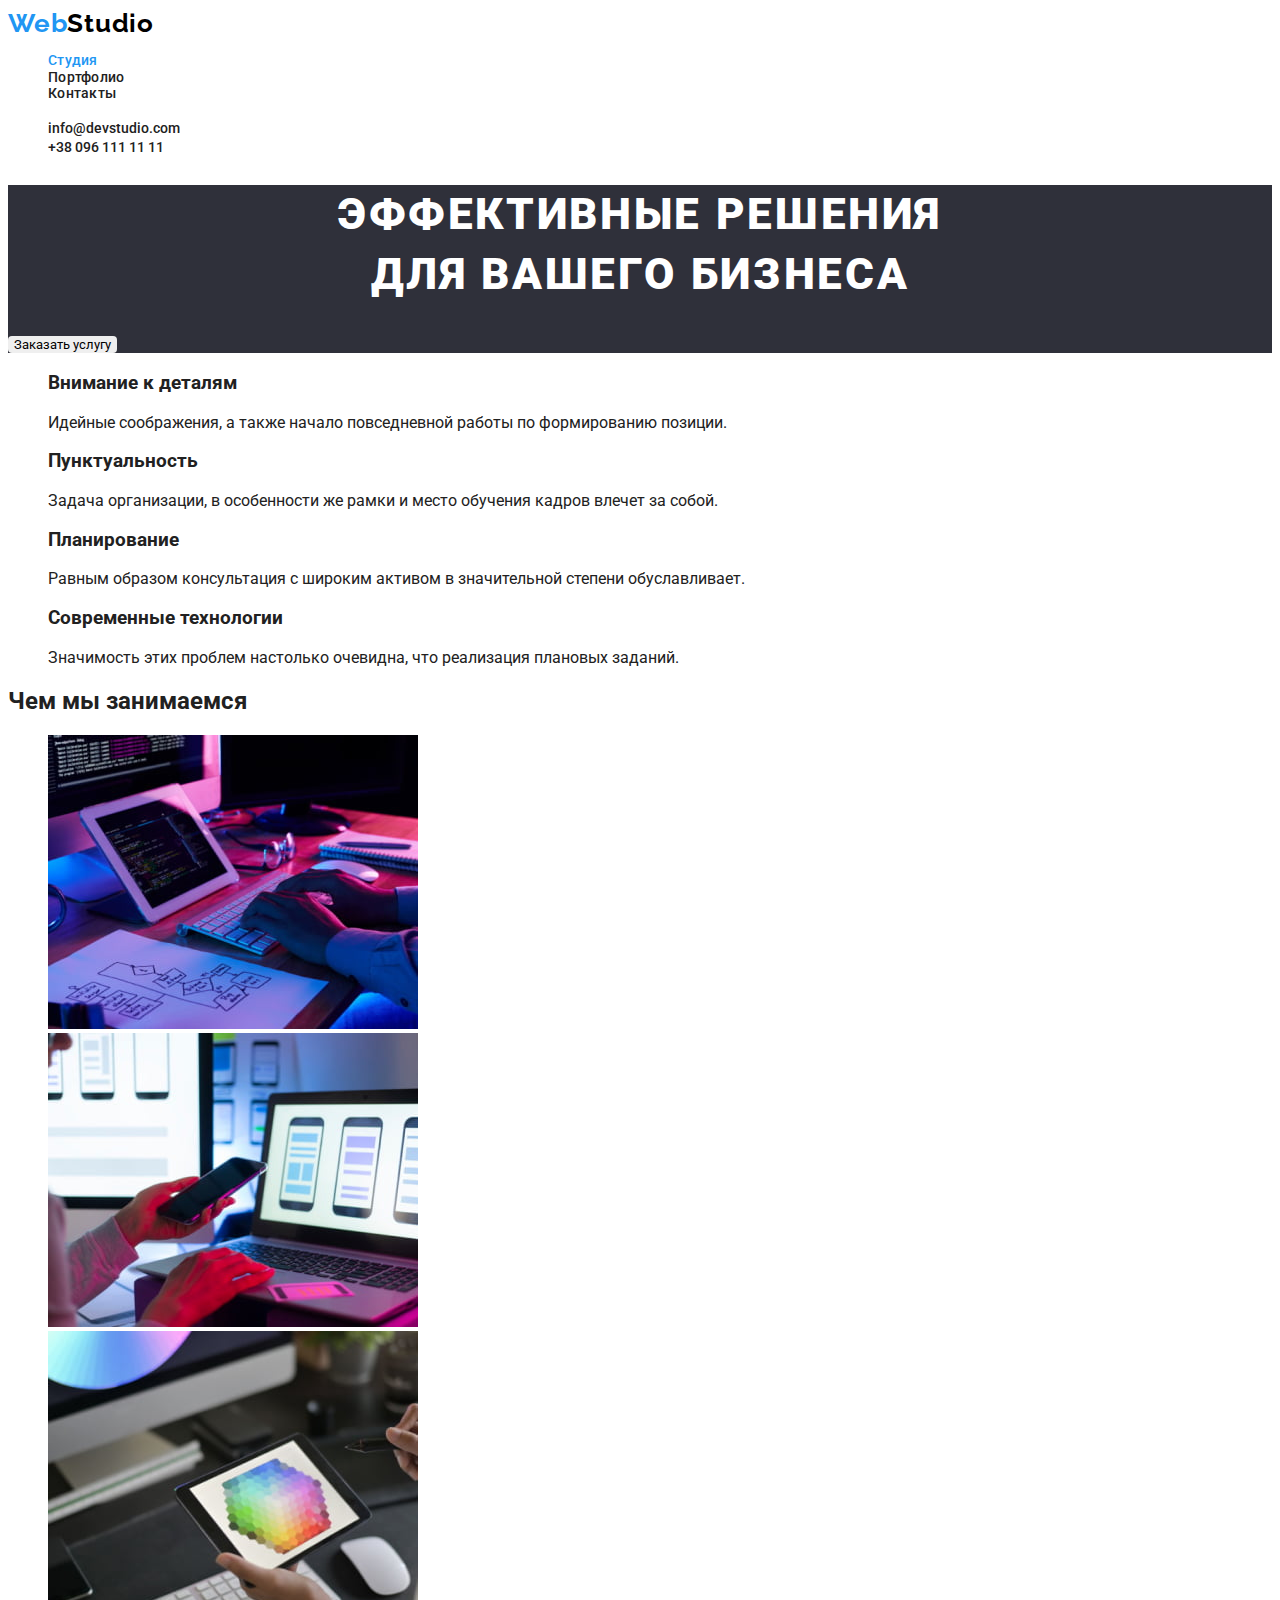
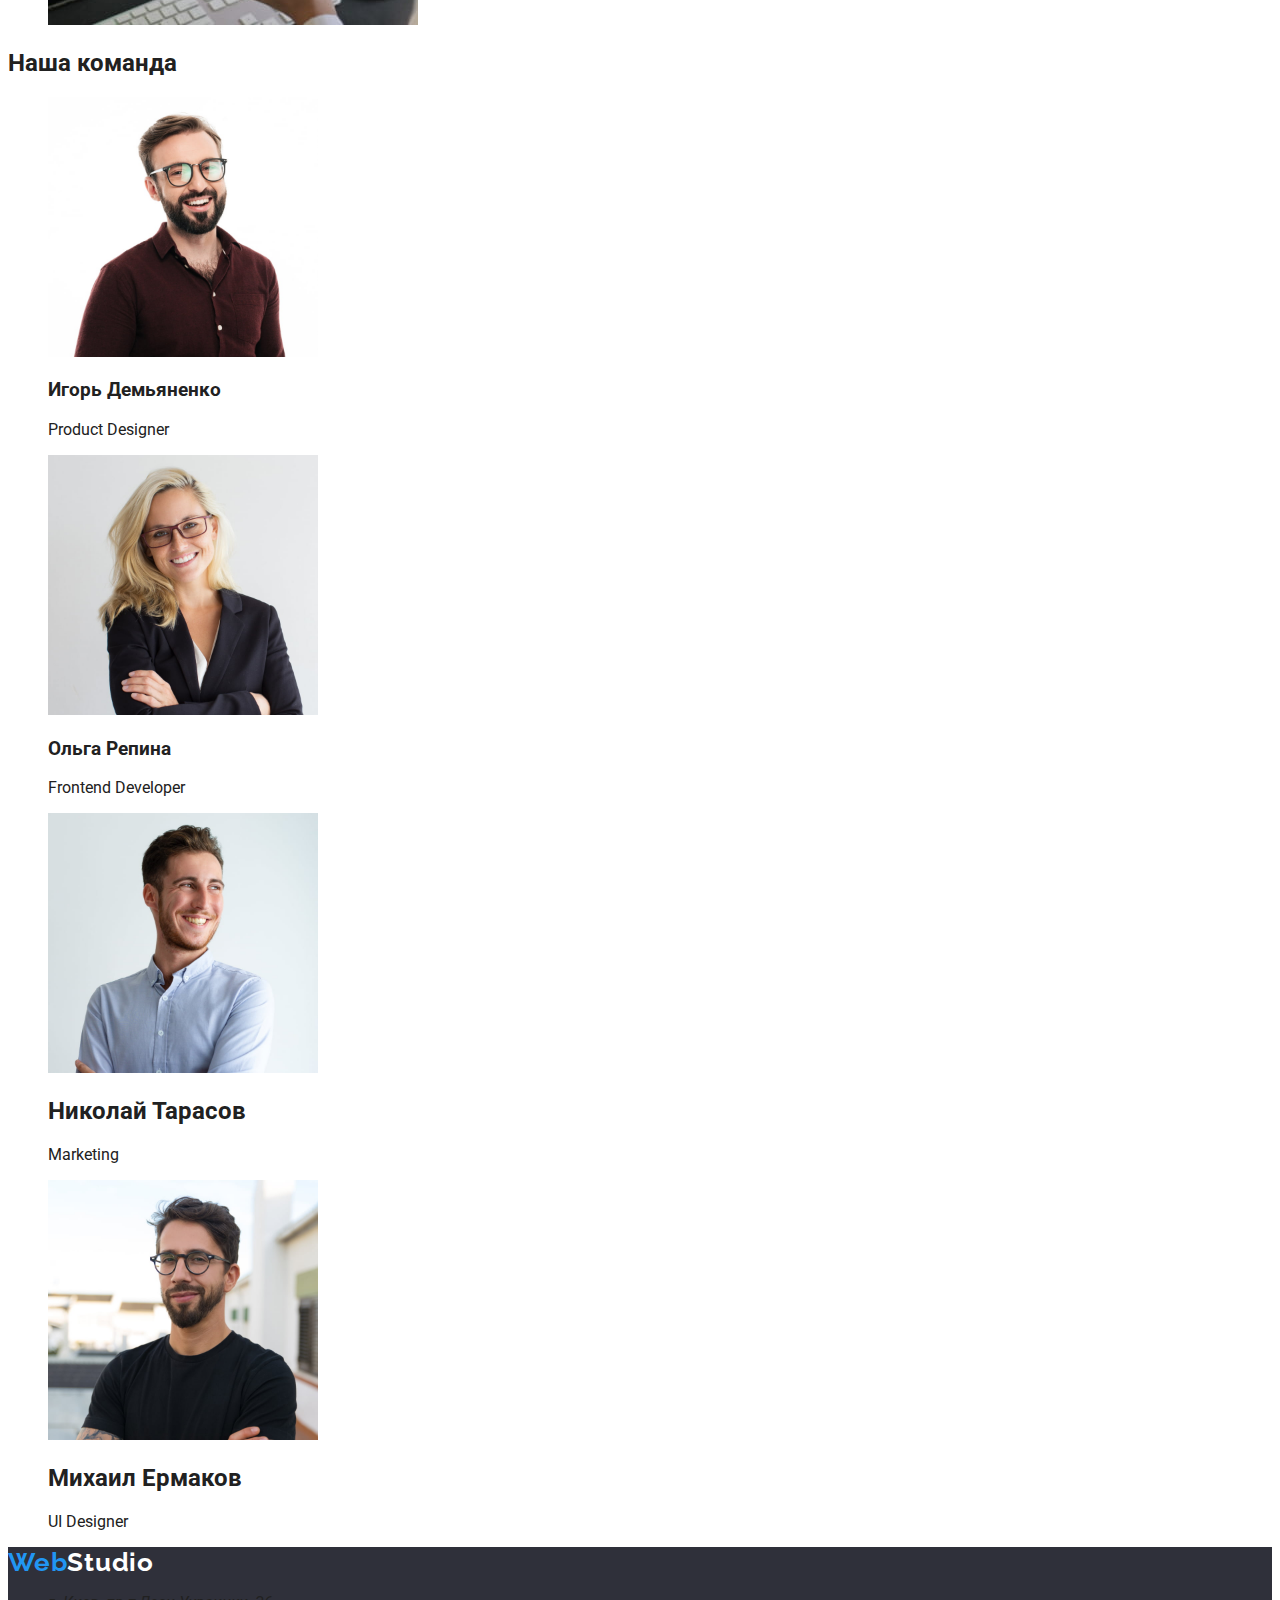
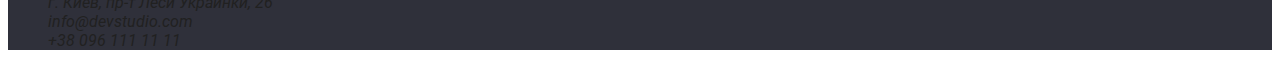
<file: index.html>
<!DOCTYPE html>
<html lang="ru">
<head>
    <meta charset="UTF-8">
    <meta name="viewport" content="width=device-width, initial-scale=1.0">
    <link rel="preconnect" href="https://fonts.gstatic.com">
    <link href="https://fonts.googleapis.com/css2?family=Raleway:wght@700&family=Roboto:wght@400;500;700;900&display=swap"
          rel="stylesheet">
    <link rel="stylesheet" href="https://cdnjs.cloudflare.com/ajax/libs/modern-normalize/0.2.0/modern-normalize.min.css" integrity="sha512-sqIVMkf5f8XGYI/UZYGs7wODxlUeoj9JknataPfUwtvrSKWMHrMXGZ7Evb6nabFYJQG15vFFyALe6r0nWCD1Ug==" crossorigin="anonymous" />
    <link rel="stylesheet" href="./css/styles.css">
    <title>GoIT markup-hw-02</title>
</head>

<body>
    <!--Шапка-->
    <header class="header">
        <nav>
            <a href="./" class="logo"><span class="logo-web">Web</span><span class="logo-studio-header">Studio</span></a>
            <ul class="list menu">
                <li><a href="./index.html" class="link menu-studio current">Студия</a></li>
                <li><a href="./portfolio.html" class="link menu-portfolio">Портфолио</a></li>
                <li><a href="./contacts.html" class="link menu-contacts">Контакты</a></li>
            </ul>
        </nav>

        <section>
            <h2 hidden>Контакты</h2>
            <ul class="list">
                <!--Почтовый ящик (ссылка)-->
                <li><a href="mailto:info@devstudio.com" class="link contacts-header">info@devstudio.com</a></li>
                <!--Телефон-->
                <li><a href="tel:+380961111111" class="link contacts-header">+38 096 111 11 11</a></li>
            </ul>
        </section>
            
    </header>

    <main>
        <section class="hero">
            <h1 class="hero-title">Эффективные решения<br> для вашего бизнеса</h1>
            <button type="button order" class="button">Заказать услугу</button>
        </section>

        <!--Преимущества работы-->
        <section class="features">
            <h2 hidden>Преимущества работы</h2>
            <ul class="list">
                <li>
                    <h3>Внимание к деталям</h3>
                    <p>Идейные соображения, а также начало повседневной работы по формированию позиции.</p>
                </li>
                <li>
                    <h3>Пунктуальность</h3>
                    <p>Задача организации, в особенности же рамки и место обучения кадров влечет за собой.</p>
                </li>
                <li>
                    <h3>Планирование</h3>
                    <p>Равным образом консультация с широким активом в значительной степени обуславливает.</p>
                </li>
                <li>
                    <h3>Современные технологии</h3>
                    <p>Значимость этих проблем настолько очевидна, что реализация плановых заданий.</p>
                </li>
            </ul>
        </section>

        <!--Чем мы занимается-->
        <section class="work">
            <h2>Чем мы занимаемся</h2>
            <ul class="list">
                <li><img src="./images/advantage_1.jpg" alt="Чем мы занимаемся. Фото 1" width="370" height="294"></li>
                <li><img src="./images/advantage_2.jpg" alt="Чем мы занимаемся. Фото 2" width="370" height="294"></li>
                <li><img src="./images/advantage_3.jpg" alt="Чем мы занимаемся. Фото 3" width="370" height="294"></li>
            </ul>
        </section>

        <!--Команда-->
        <section class="team">
            <h2>Наша команда</h2>
            <ul class="list">
                <li>
                    <!--Игорь Демьяненко-->
                    <img src="./images/team_demyanenko.jpg" alt="Фотография Игоря Демьяненко" width="270" height="260">
                    <h3>Игорь Демьяненко</h3>
                    <p lang="en">Product Designer</p>
                </li>
                <li>
                    <!--Ольга Репина-->
                    <img src="./images/team_repina.jpg" alt="Фотография Ольги Репиной" width="270" height="260">
                    <h3>Ольга Репина</h3>
                    <p lang="en">Frontend Developer</p>
                </li>
                <li>
                    <!--Николай Тарасов-->
                    <img src="./images/team_tarasov.jpg" alt="Фотография Николая Тарасова" width="270" height="260">
                    <h2>Николай Тарасов</h2>
                    <p lang="en">Marketing</p>
                </li>
                <li>
                     <!--Михаил Ермаков-->
                    <img src="./images/team_ermakov.jpg" alt="Фотография Михаила Ермакова" width="270" height="260">
                    <h2>Михаил Ермаков</h2>
                    <p lang="en">UI Designer</p>
                </li>
            </ul>
        </section>
    </main>


    <!--Футер-->
    <footer class="footer dark-bg">
        <a href="./" class="logo"><span class="logo-web">Web</span><span class="logo-studio-footer">Studio</span></a>
        <address>
            <ul class="list">
                <li><a href="https://goo.gl/maps/617V2JoC2JF7tzCK7" target="_blank" rel="noopener noreferrer" class="link address">г. Киев, пр-т Леси Украинки, 26</a></li>    
                <li><a href="mailto:info@devstudio.com" class="link contacts-footer">info@devstudio.com</a></li>
                <li><a href="tel:+380961111111" class="link contacts-footer">+38 096 111 11 11</a></li>
            </ul>
        </address>
    </footer>

</body>

</html>
</file>
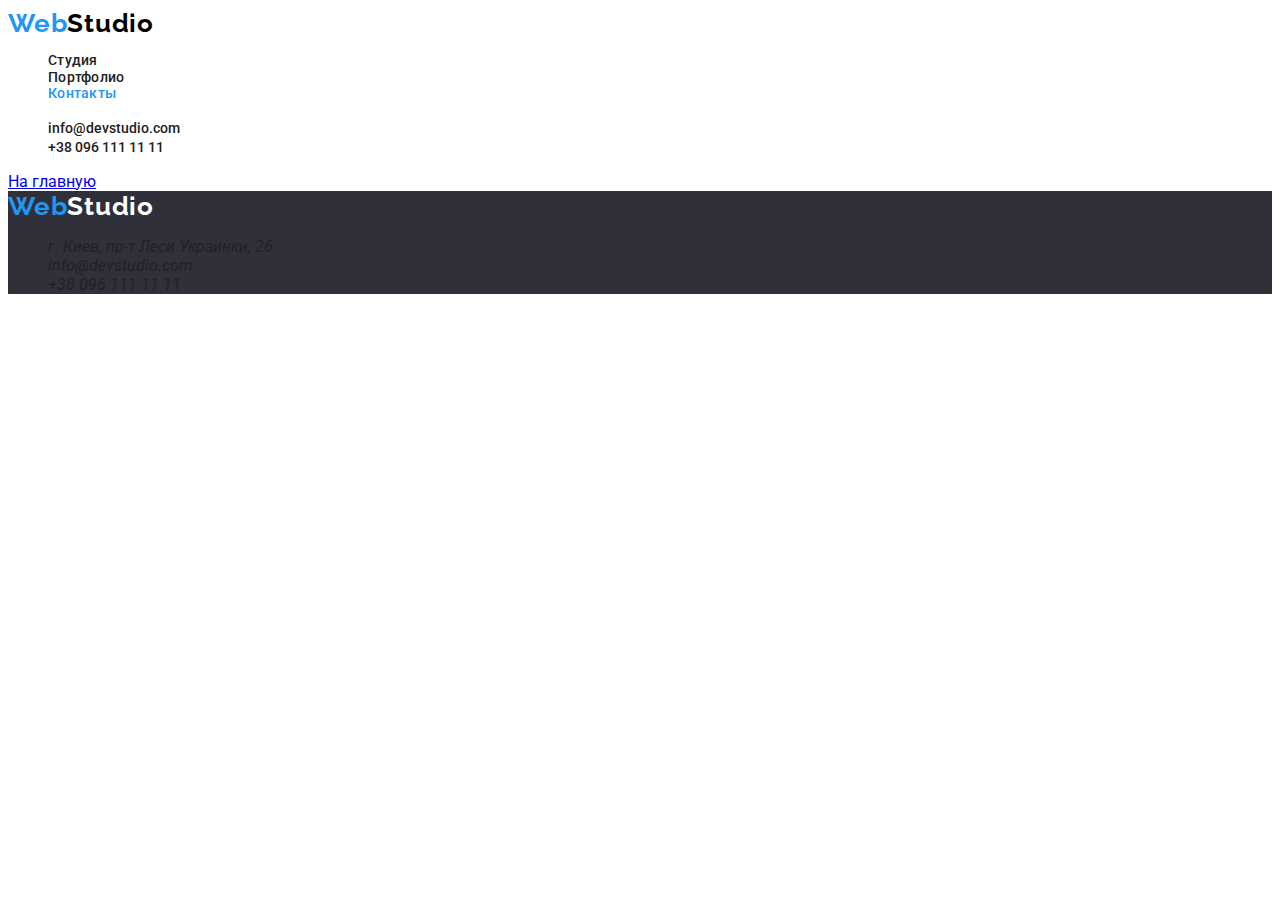
<file: contacts.html>
<!DOCTYPE html>
<html lang="ru">
<head>
    <meta charset="UTF-8">
    <meta name="viewport" content="width=device-width, initial-scale=1.0">
    <link rel="preconnect" href="https://fonts.gstatic.com">
    <link href="https://fonts.googleapis.com/css2?family=Raleway:wght@700&family=Roboto:wght@400;500;700;900&display=swap"
          rel="stylesheet">
    <link rel="stylesheet" href="https://cdnjs.cloudflare.com/ajax/libs/modern-normalize/0.2.0/modern-normalize.min.css" integrity="sha512-sqIVMkf5f8XGYI/UZYGs7wODxlUeoj9JknataPfUwtvrSKWMHrMXGZ7Evb6nabFYJQG15vFFyALe6r0nWCD1Ug==" crossorigin="anonymous" />
    <link rel="stylesheet" href="./css/styles.css">
    <title>GoIT markup-hw-02</title>
</head>



<body>
    <!--Шапка-->
    <header class="header">
        <nav>
            <a href="./" class="logo"><span class="logo-web">Web</span><span class="logo-studio-header">Studio</span></a>
            <ul class="list menu">
                <li><a href="./index.html" class="link menu-studio">Студия</a></li>
                <li><a href="./portfolio.html" class="link menu-portfolio">Портфолио</a></li>
                <li><a href="./contacts.html" class="link menu-contacts current">Контакты</a></li>
            </ul>
        </nav>

        <section>
            <h2 hidden>Контакты</h2>
            <ul class="list">
                <!--Почтовый ящик (ссылка)-->
                <li><a href="mailto:info@devstudio.com" class="link contacts-header">info@devstudio.com</a></li>
                <!--Телефон-->
                <li><a href="tel:+380961111111" class="link contacts-header">+38 096 111 11 11</a></li>
            </ul>
        </section>
            
    </header>

    <main>
    <a href="./index.html">На главную</a>
    </main>
</body>

<!--Футер-->
<footer class="footer dark-bg">
    <a href="./" class="logo"><span class="logo-web">Web</span><span class="logo-studio-footer">Studio</span></a>
    <address>
        <ul class="list">
            <li><a href="https://goo.gl/maps/617V2JoC2JF7tzCK7" target="_blank" rel="noopener noreferrer" class="link address">г. Киев, пр-т Леси Украинки, 26</a></li>    
            <li><a href="mailto:info@devstudio.com" class="link contacts-footer">info@devstudio.com</a></li>
            <li><a href="tel:+380961111111" class="link contacts-footer">+38 096 111 11 11</a></li>
        </ul>
    </address>
</footer>

</body>

</html>
</file>
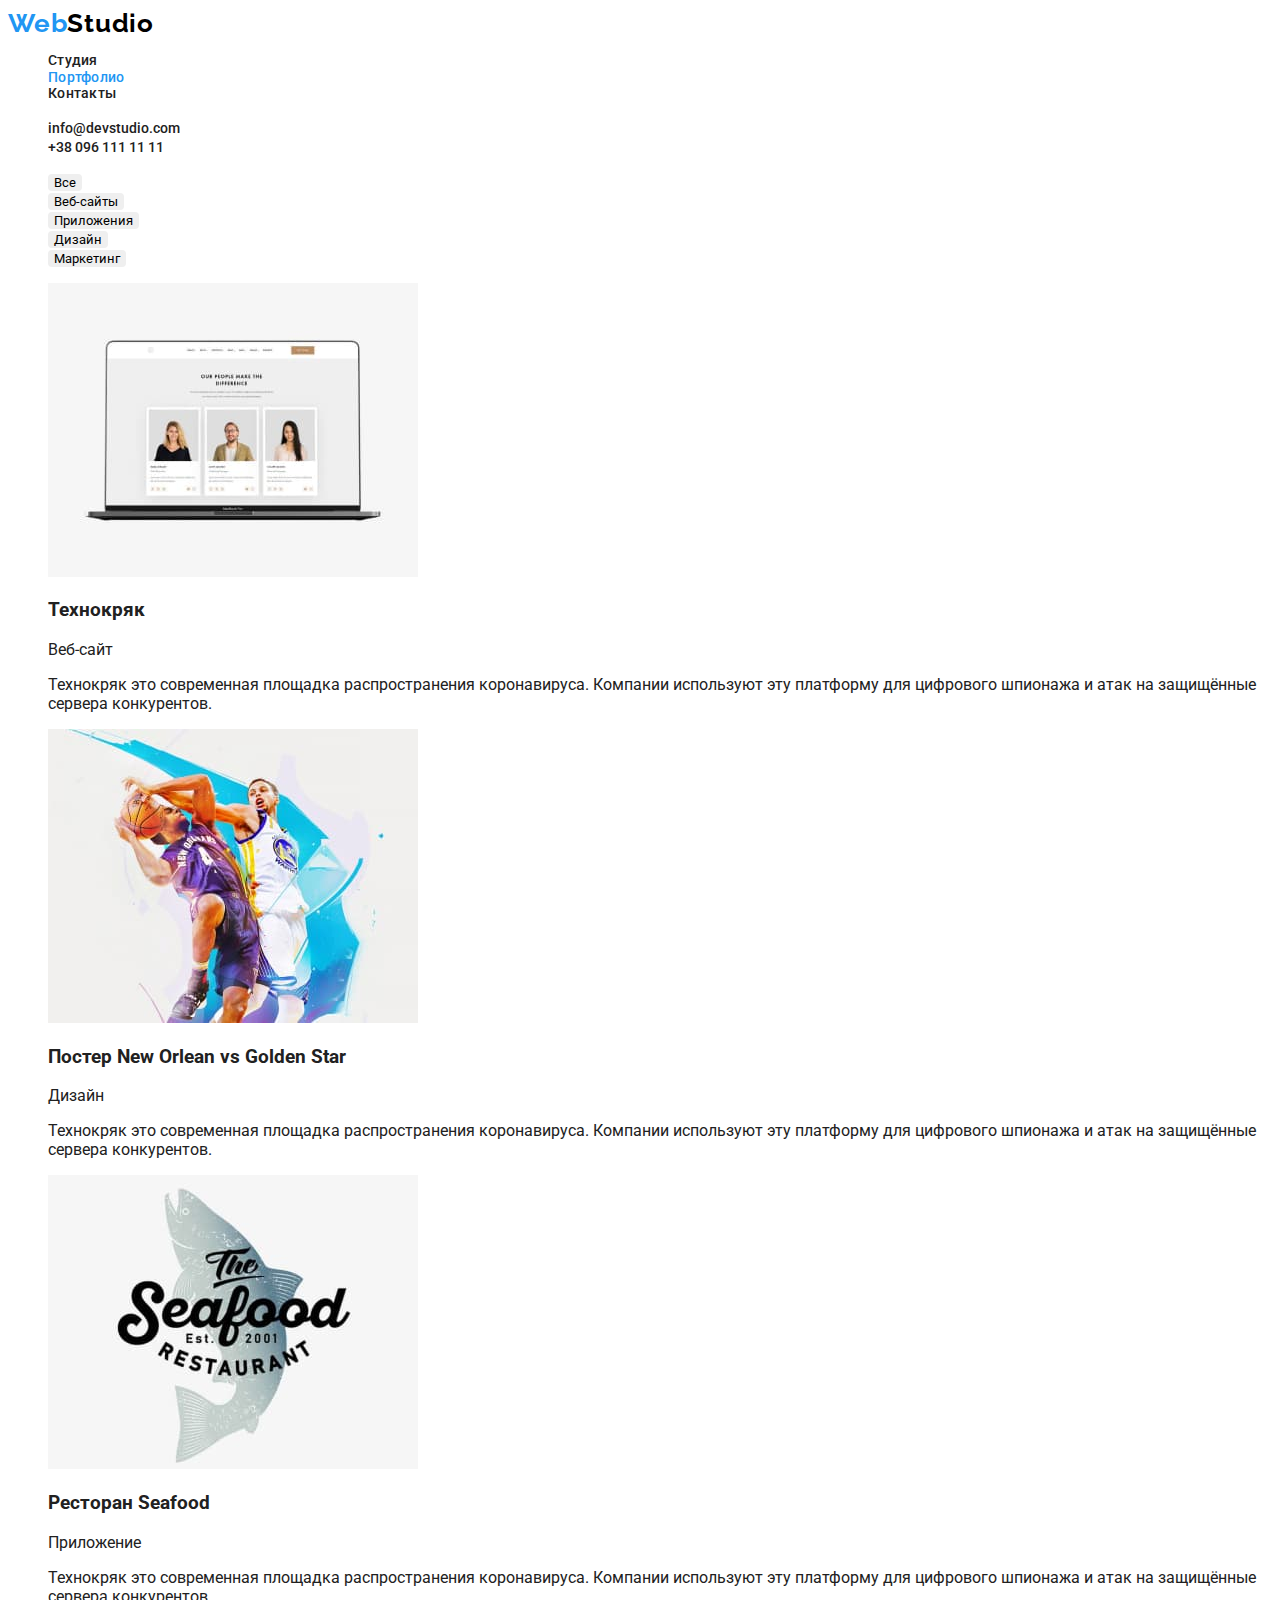
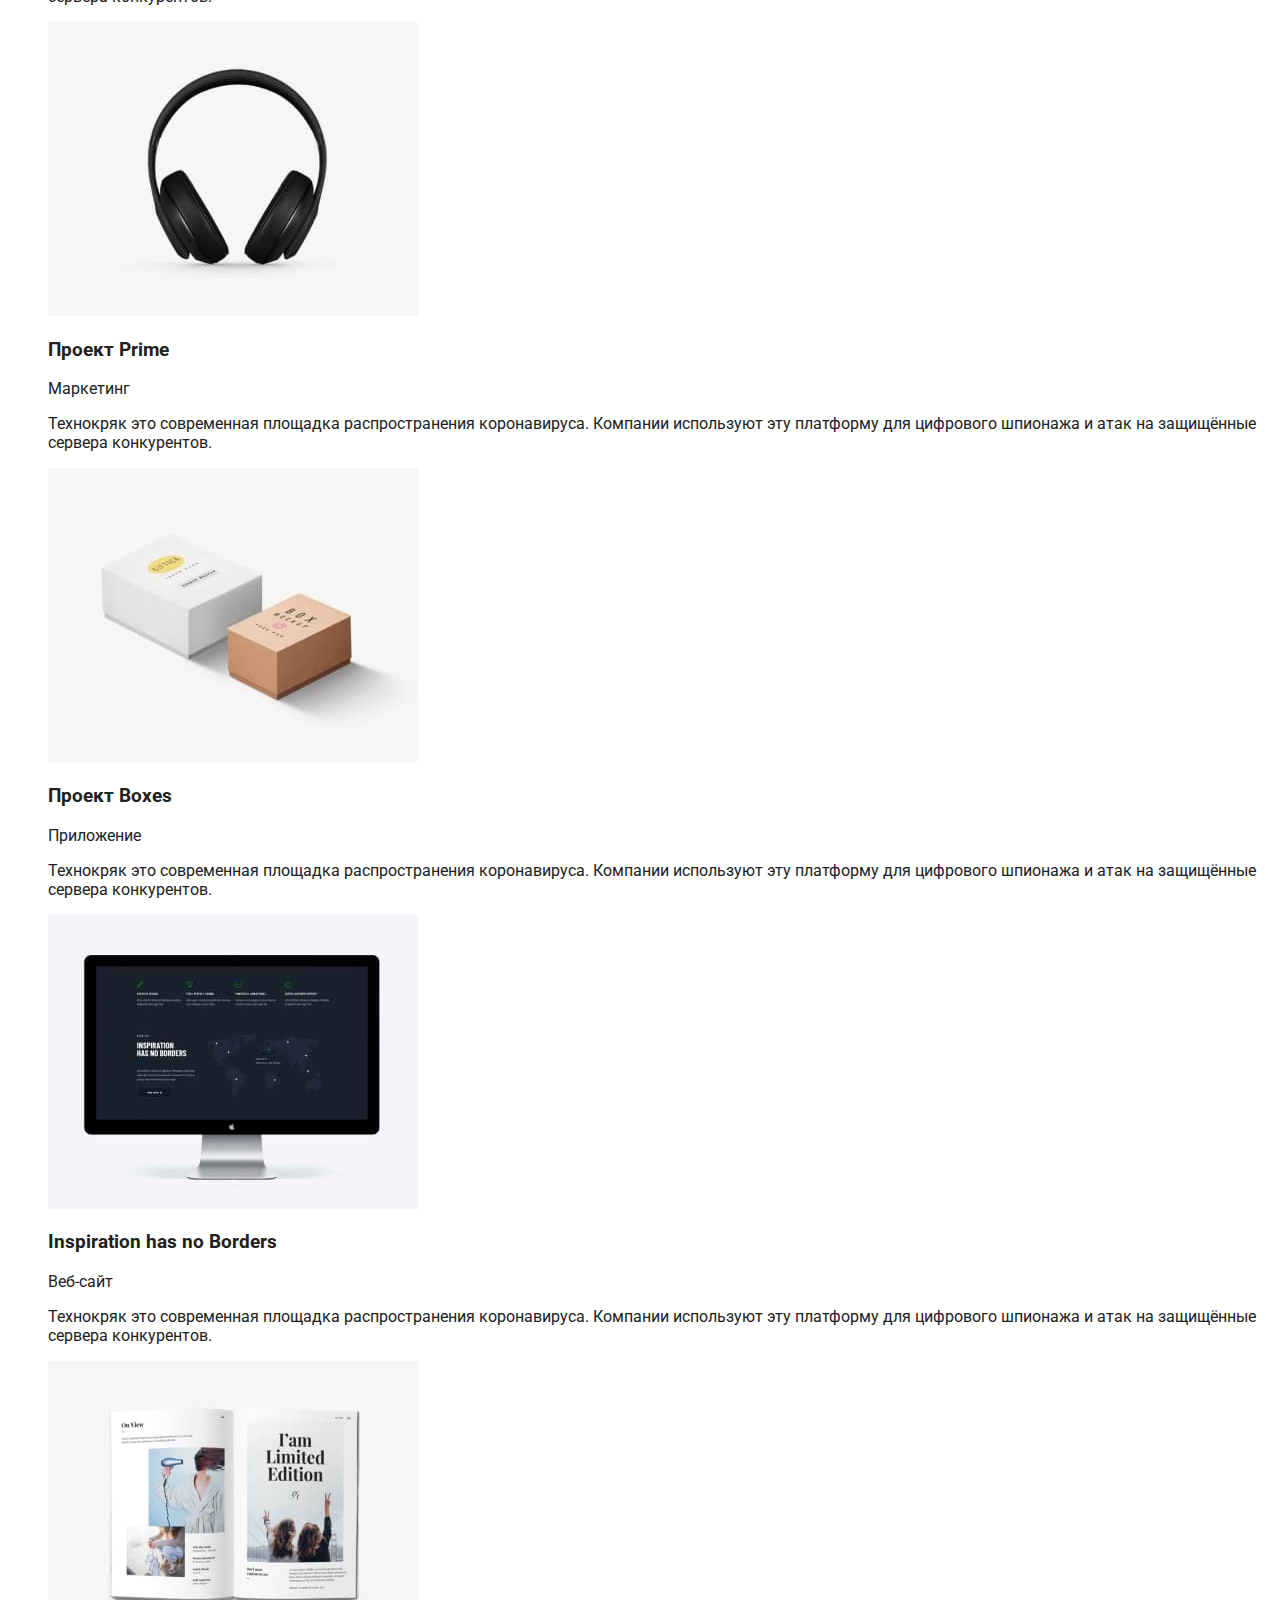
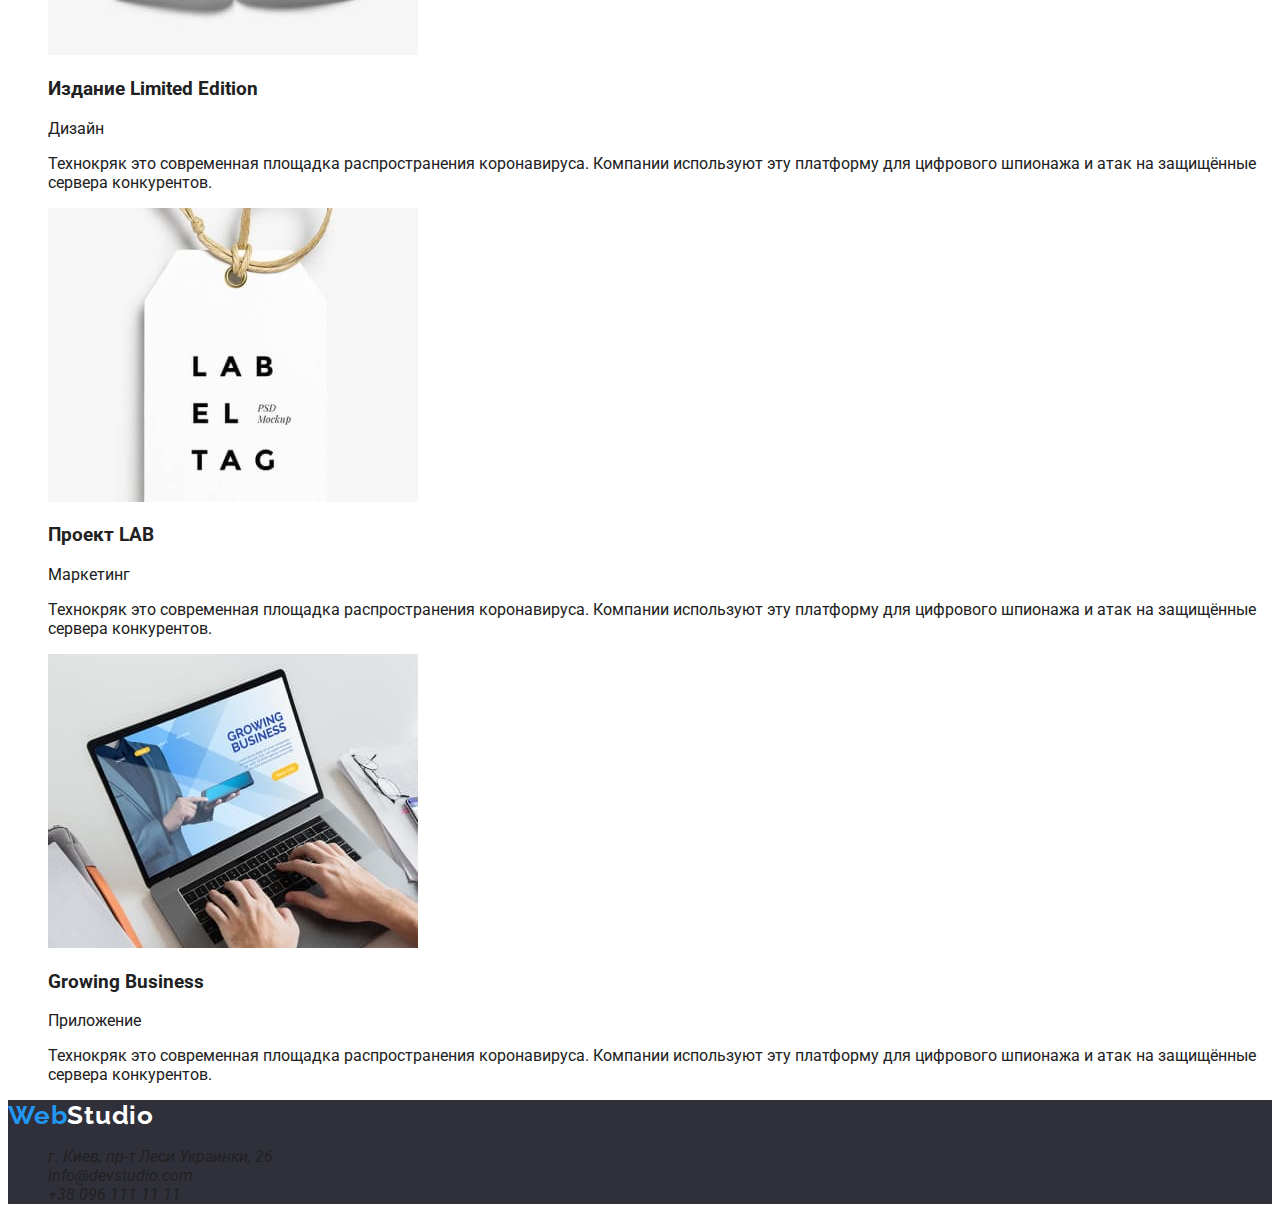
<file: portfolio.html>
<!DOCTYPE html>
<html lang="ru">
<head>
    <meta charset="UTF-8">
    <meta name="viewport" content="width=device-width, initial-scale=1.0">
    <link rel="preconnect" href="https://fonts.gstatic.com">
    <link href="https://fonts.googleapis.com/css2?family=Raleway:wght@700&family=Roboto:wght@400;500;700;900&display=swap"
          rel="stylesheet">
    <link rel="stylesheet" href="https://cdnjs.cloudflare.com/ajax/libs/modern-normalize/0.2.0/modern-normalize.min.css" integrity="sha512-sqIVMkf5f8XGYI/UZYGs7wODxlUeoj9JknataPfUwtvrSKWMHrMXGZ7Evb6nabFYJQG15vFFyALe6r0nWCD1Ug==" crossorigin="anonymous" />
    <link rel="stylesheet" href="./css/styles.css">
    <title>GoIT markup-hw-02</title>
</head>

<body>
    <!--Шапка-->
    <header class="header">
        <nav>
            <a href="./" class="logo"><span class="logo-web">Web</span><span class="logo-studio-header">Studio</span></a>
            <ul class="list menu">
                <li><a href="./index.html" class="link menu-studio">Студия</a></li>
                <li><a href="./portfolio.html" class="link menu-portfolio current">Портфолио</a></li>
                <li><a href="./contacts.html" class="link menu-contacts">Контакты</a></li>
            </ul>
        </nav>

        <section>
            <h2 hidden>Контакты</h2>
            <ul class="list">
                <!--Почтовый ящик (ссылка)-->
                <li><a href="mailto:info@devstudio.com" class="link contacts-header">info@devstudio.com</a></li>
                <!--Телефон-->
                <li><a href="tel:+380961111111" class="link contacts-header">+38 096 111 11 11</a></li>
            </ul>
        </section>
            
    </header>

    <main>
        <h1 hidden>Портфолио</h1>
        <section>
            <h2 hidden>Категории</h2>
            <ul class="list">
                <li>
                    <button type="button" name="button1" class="button current">Все</button>
                </li>
                <li>
                    <button type="button" name="button2" class="button">Веб-сайты</button>
                </li>
                <li>
                    <button type="button" name="button3" class="button">Приложения</button>
                </li>
                <li>
                    <button type="button" name="button4" class="button">Дизайн</button>
                </li>
                <li>
                    <button type="button" name="button5" class="button">Маркетинг</button>
                </li>
            </ul>
        </section>

        <section class="portfolio">
            <h2 hidden>Портфолио</h2>
            <ul class="list">
                <li class="project">
                    <img src="./images/portfolio/img_1.jpg" alt="Ноутбук, на котором открыт сайт" width="370" class="project-image">
                    <div class="project-title">
                        <h3>Технокряк</h3>
                        <p>Веб-сайт</p>
                        <p>Технокряк это современная площадка распространения коронавируса. Компании используют эту платформу для цифрового шпионажа и атак на защищённые сервера конкурентов.</p>
                    </div>
                </li>
                <li class="project">
                    <img src="./images/portfolio/img_2.jpg" alt="Два баскетболиста с мячом" width="370" class="project-image">
                    <div class="project-title">
                        <h3>Постер New Orlean vs Golden Star</h3>
                        <p>Дизайн</p>
                        <p>Технокряк это современная площадка распространения коронавируса. Компании используют эту платформу для цифрового шпионажа и атак на защищённые сервера конкурентов.</p>
                    </div>
                </li>
                <li class="project">
                    <img src="./images/portfolio/img_3.jpg" alt="Надпись на фоне рыбы" width="370" class="project-image">
                    <div class="project-title">
                        <h3>Ресторан Seafood</h3>
                        <p>Приложение</p>
                        <p>Технокряк это современная площадка распространения коронавируса. Компании используют эту платформу для цифрового шпионажа и атак на защищённые сервера конкурентов.</p>
                    </div>
                </li>
                <li class="project">
                    <img src="./images/portfolio/img_4.jpg" alt="Наушники" width="370" class="project-image">
                    <div class="project-title">
                        <h3>Проект Prime</h3>
                        <p>Маркетинг</p>
                        <p>Технокряк это современная площадка распространения коронавируса. Компании используют эту платформу для цифрового шпионажа и атак на защищённые сервера конкурентов.</p>
                    </div>
                </li>
                <li class="project">
                    <img src="./images/portfolio/img_5.jpg" alt="Две коробки" width="370" class="project-image">
                    <div class="project-title">
                        <h3>Проект Boxes</h3>
                        <p>Приложение</p>
                        <p>Технокряк это современная площадка распространения коронавируса. Компании используют эту платформу для цифрового шпионажа и атак на защищённые сервера конкурентов.</p>
                    </div>
                </li>
                <li class="project">
                    <img src="./images/portfolio/img_6.jpg" alt="Моноблок, на котором открыт сайт" width="370" class="project-image">
                    <div class="project-title">
                        <h3>Inspiration has no Borders</h3>
                        <p>Веб-сайт</p>
                        <p>Технокряк это современная площадка распространения коронавируса. Компании используют эту платформу для цифрового шпионажа и атак на защищённые сервера конкурентов.</p>
                    </div>
                </li>
                <li class="project">
                    <img src="./images/portfolio/img_7.jpg" alt="Развернутый журнал" width="370" class="project-image">
                    <div class="project-title">
                        <h3>Издание Limited Edition</h3>
                        <p>Дизайн</p>
                        <p>Технокряк это современная площадка распространения коронавируса. Компании используют эту платформу для цифрового шпионажа и атак на защищённые сервера конкурентов.</p>
                    </div>
                </li>
                <li class="project">
                    <img src="./images/portfolio/img_8.jpg" alt="Бирка" width="370" class="project-image">
                    <div class="project-title">
                        <h3>Проект LAB</h3>
                        <p>Маркетинг</p>
                        <p>Технокряк это современная площадка распространения коронавируса. Компании используют эту платформу для цифрового шпионажа и атак на защищённые сервера конкурентов.</p>
                    </div>
                </li>
                <li>
                    <img src="./images/portfolio/img_9.jpg" alt="Человек работает за ноутбуком" width="370" class="project-image">
                    <div class="project-title">
                        <h3>Growing Business</h3>
                        <p>Приложение</p>
                        <p>Технокряк это современная площадка распространения коронавируса. Компании используют эту платформу для цифрового шпионажа и атак на защищённые сервера конкурентов.</p>
                    </div>
                </li>
            </ul>
        </section>


    </main>

    <!--Футер-->
    <footer class="footer dark-bg">
        <a href="./" class="logo"><span class="logo-web">Web</span><span class="logo-studio-footer">Studio</span></a>
        <address>
            <ul class="list">
                <li><a href="https://goo.gl/maps/617V2JoC2JF7tzCK7" target="_blank" rel="noopener noreferrer" class="link address">г. Киев, пр-т Леси Украинки, 26</a></li>    
                <li><a href="mailto:info@devstudio.com" class="link contacts-footer">info@devstudio.com</a></li>
                <li><a href="tel:+380961111111" class="link contacts-footer">+38 096 111 11 11</a></li>
            </ul>
        </address>
    </footer>

</body>

</html>
</file>
<file: css/styles.css>
:root {
  /*Text font*/
  --primary-font: 'Roboto', sans-serif;
  --secondary-font: 'Raleway', sans-serif;
  /*Text color*/
  --primary-text-color: #212121;
  --secondary-text-color: #757575;
  --accent-text-color: #2196f3;
  --hero-text-color: #ffffff;
  /*Logo color*/
  --color-logo-web: #2196f3;
  --color-logo-studio-header: #000000;
  --color-logo-studio-footer: #ffffff;
  /*Button*/
  --button-text-color: #212121;
  --button-bg-color: #f5f4fa;
  /*Button accent*/
  --button-accent-text-color: #ffffff;
  --button-accent-bg-color: #2196f3;
  /*Hero*/
  --hero-bg-color: #2f303a;
  /*Footer contacts*/
  --text-footer-address: #ffffff;
  --text-footer-contacts: rgba(255,255,255,0.6);
  --footer-bg-color: #2f303a;
}

body {
    font-family: var(--primary-font);
    font-style: normal;
    color: var(--primary-text-color);
  }


/*Logo*/ 
.logo {
  font-family: var(--secondary-font);
  font-weight: 700;
  font-style: normal;
  font-size: 26px;
  line-height: 1.17;
  letter-spacing: 0.03em;
  text-decoration: none;
} 

.logo-web {
  color: var(--color-logo-web);
}

.logo-studio-header {
  color: var(--color-logo-studio-header);
}

.logo-studio-footer {
  color: var(--color-logo-studio-footer);
}

/* Menu Nav */
.menu {
  font-family: var(--primary-font);
  color: var(--primary-text-color);
  font-weight: 500;
  font-style: normal;
  font-size: 14px;
  line-height: 1.17;
  letter-spacing: 0.02em;
}

.menu .link.current {
  color: var(--accent-text-color);
}


/*Контакты header*/
.contacts-header {
  font-weight: 500;
  color: var(--secondary-text-color);
  font-style: normal;
  font-size: 14px;
  text-decoration: none;
}

/*Контакты footer*/
.dark-bg {
  background-color: var(--footer-bg-color);
}

.address {
  color: var(--text-footer-address);
}

.contacts-footer {
  color: var(--text-footer-contacts);
}

.address:hover,
.address:focus,
.contacts-footer:hover,
.contacts-footer:focus {
  color: var(--accent-text-color);
  cursor: pointer;
}

.link {
  text-decoration: none;
  color: inherit;
}

.link:hover,
.link:focus {
  color: var(--accent-text-color);
}

.list {
  list-style: none;
}

.button {
  font-family: inherit;
  border: none;
  border-radius: 4px;
}

.button:hover,
.button:focus {
  color: var(--button-accent-text-color);
  background-color: var(--button-accent-bg-color);
  text-decoration: none;
  cursor: pointer;
}

.hero {
  color: var(--hero-text-color);
  background-color: var(--hero-bg-color);
}

.hero-title {
  font-family: var(--primary-font);
  font-style: normal;
  font-weight: 900;
  font-size: 44px;
  line-height: 1.36;
  text-align: center;
  letter-spacing: 0.06em;
  text-transform: uppercase;
}

.order {
  
}
</file>
